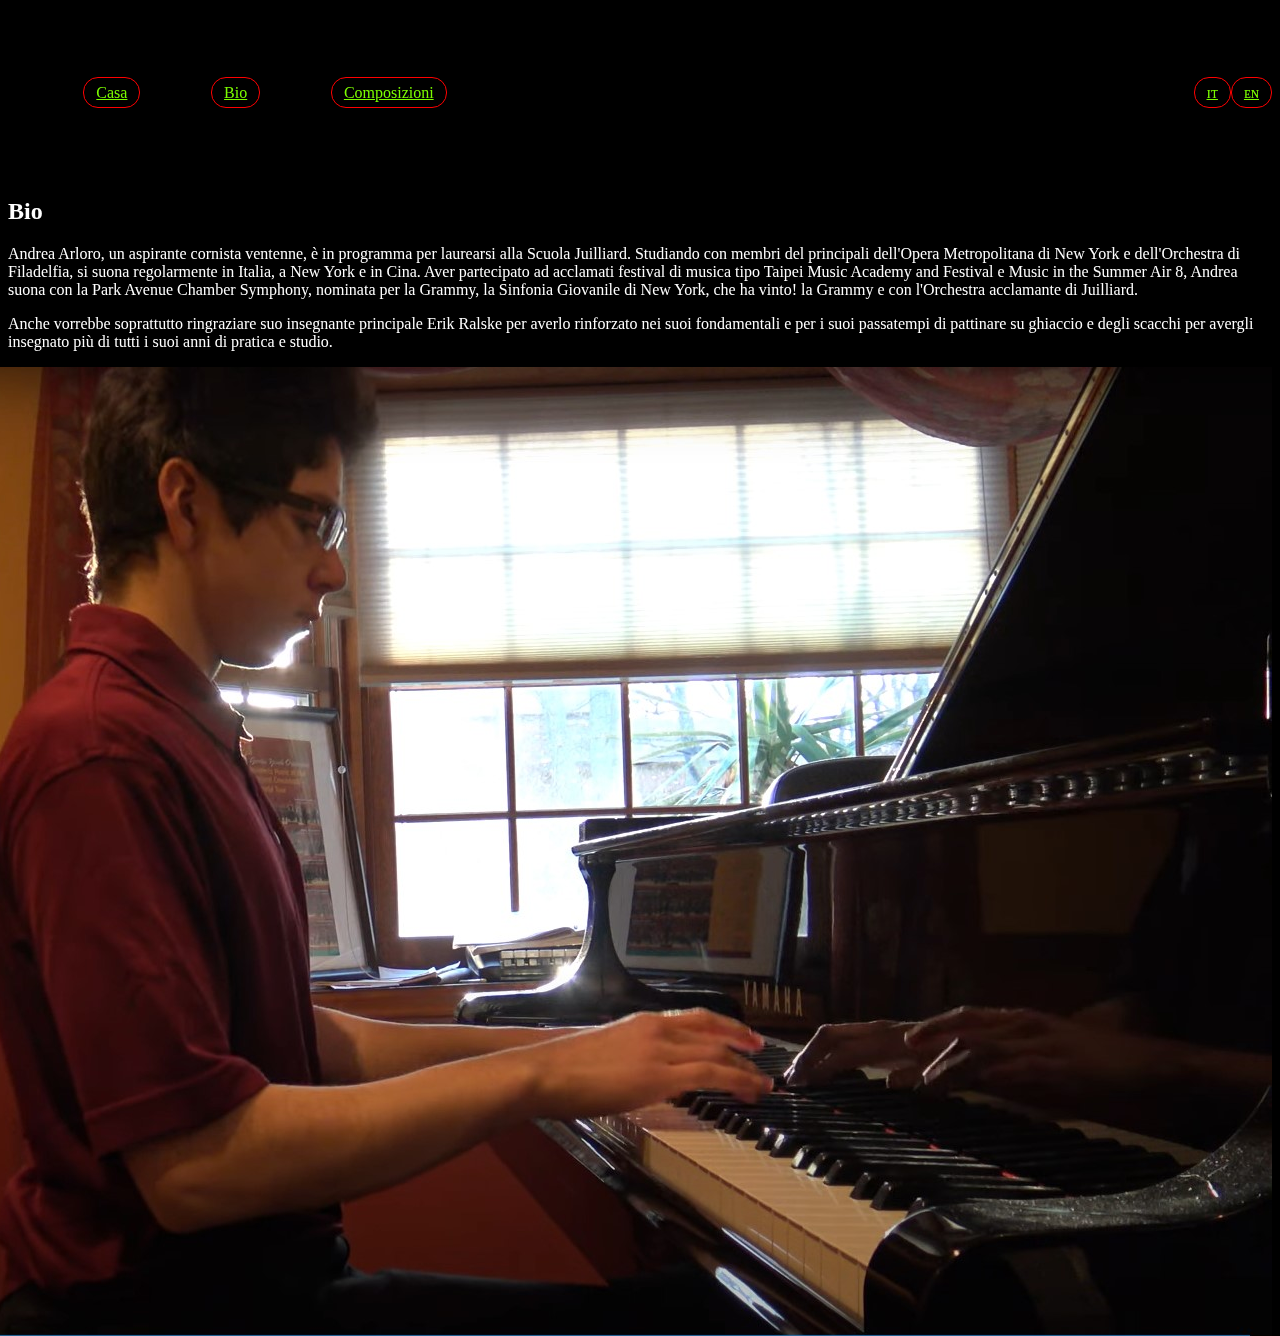
<file: bio.html>
<!DOCTYPE html>
<html lang="it"> 
<head>
    <meta charset="UTF-8">
    <meta http-equiv="X-UA-Compatible" content="IE=edge">
    <meta name="viewport" content="width=device-width, initial-scale=1.0">
    <link rel="stylesheet" type="text/css" href="style.css">

    <title>Bio</title>
</head>
<body>
    <span style="text-align: center; float:right;">
        <nav id="navl">
          <ul>
            <li><a href="/bio.html" class="navlink">ɪᴛ</a></li>
            <li><a href="/en.bio.html" class="navlink">ᴇɴ</a></li>
          </ul>
        </nav>
      </span>
    <nav id="nav">
        <ul>
            <li><a href="/" class="navlink">Casa</a></li>
            <li><a href="/bio.html" class="navlink">Bio</a></li>
            <li><a href="/composizioni.html" class="navlink">Composizioni</a></li>
        </ul>
        <!-- More tabs, such as compositions and recordings, for languages -->
    </nav>
    <section id="Bio" class="tabcontent">
        <h2 class="Bio">Bio</h2>
        <p>Andrea Arloro, un aspirante cornista ventenne, è in programma per laurearsi alla Scuola Juilliard. Studiando con membri del principali dell'Opera Metropolitana di New York e dell'Orchestra di Filadelfia, si suona regolarmente in Italia, a New York e in Cina. Aver partecipato ad acclamati festival di musica tipo Taipei Music Academy and Festival e Music in the Summer Air 8, Andrea suona con la Park Avenue Chamber Symphony, nominata per la Grammy, la Sinfonia Giovanile di New York, che ha vinto! la Grammy e con l'Orchestra acclamante di Juilliard.</p>
        <p>Anche vorrebbe soprattutto ringraziare suo insegnante principale Erik Ralske per averlo rinforzato nei suoi fondamentali e per i suoi passatempi di pattinare su ghiaccio e degli scacchi per avergli insegnato più di tutti i suoi anni di pratica e studio.</p>
        
        <img src="Playing the Piano.jpg" alt="Andrea suonando il Pianoforte a fronte di un raio di Sole." style="float: right; height: auto;">
    </section>
</body>
</html>
</file>
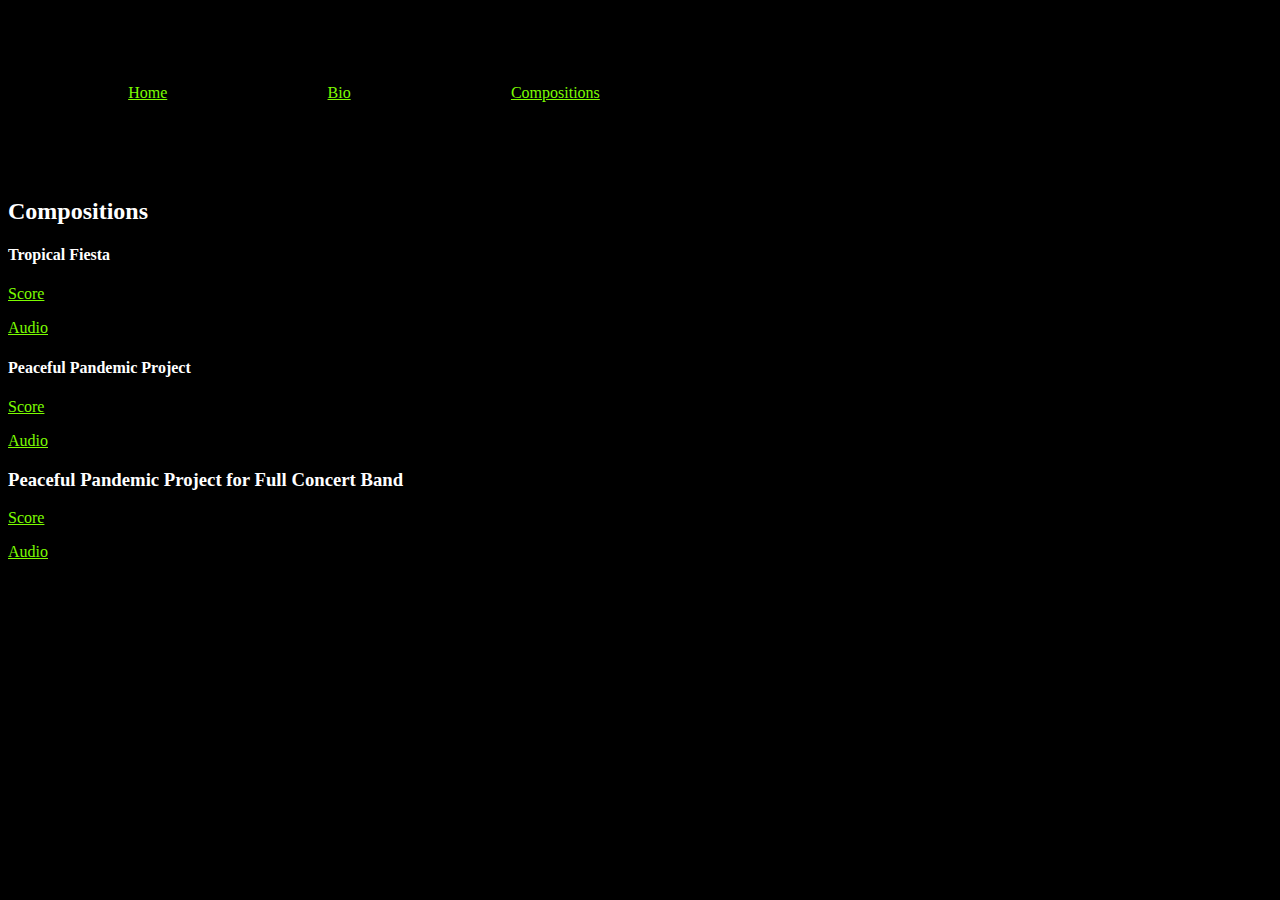
<file: compositions.html>
<!DOCTYPE html>
<html lang="en">
<head>
  <meta charset="UTF-8">
  <meta http-equiv="X-UA-Compatible" content="IE=edge">
  <meta name="viewport" content="width=device-width, initial-scale=1.0">
  <style>
    html {
      background-color: black;
    }

    .tabcontent {
      color: white;
      font-family: cursive;
    }
    a:link {
         color:lawngreen;
        }

        a:hover {
            color:red;
        }

        a:visited {
            color:mediumpurple;
        }

        #nav {
            display: flex;
        }

        ul {
            display: flex;
            justify-content: space-around;
            width: 50%;
            padding-top: 60px;
            padding-bottom: 60px;
        }
  </style>
  <title>Compositions</title>
</head>
<body>
  <nav id="nav">
    <ul>
      <li><a href="/" class="navlink">Home</a></li>
      <li><a href="/bio" class="navlink">Bio</a></li>
      <li><a href="/compositions" class="navlink">Compositions</a></li>
    </ul>
    <!-- More tabs, such as compositions and recordings, for languages -->
  </nav>
  <section id="Compositions" class="tabcontent">
    <h2 class="Compositions">Compositions</h2>
      <h4>Tropical Fiesta</h4>
        <p><a href="https://drive.google.com/file/d/1wftttVw0OFpe9LrugG04wzh5gfYiv2DS/view?usp=sharing" target="_blank" rel="noreferrer opener">Score</a></p>
        <p><a href="https://drive.google.com/file/d/18mzhWVQE4L78SF5bSgkUD7KSZPupdyIE/view?usp=sharing" target="_blank" rel="noreferrer opener">Audio</a></p>
      <h4>Peaceful Pandemic Project</h4>
        <p><a href="https://drive.google.com/file/d/1gT87uJQBIl8mjCvvDrux4jZ2bnqQ4I4Y/view?usp=sharing" target="_blank" rel="noreferrer opener">Score</a></p>
        <p><a href="https://drive.google.com/file/d/1NGuivPw1iUkF8scNWeg9uOuSz53Jb1C0/view?usp=sharing" target="_blank" rel="noreferrer opener">Audio</a></p>
      <h3>Peaceful Pandemic Project for Full Concert Band</h3>
        <p><a href="https://drive.google.com/file/d/119nWYUIN9d1vye40QjIIUfgwv--5KvSC/view?usp=sharing" target="_blank" rel="noreferrer opener">Score</a></p>
        <p><a href="https://drive.google.com/file/d/1vwzjruMJRHABOaBPDAhiFd5xo2tQPc1K/view?usp=sharing" target="_blank" rel="noreferrer opener">Audio</a></p>
  </section>
</body>
</html>
</file>
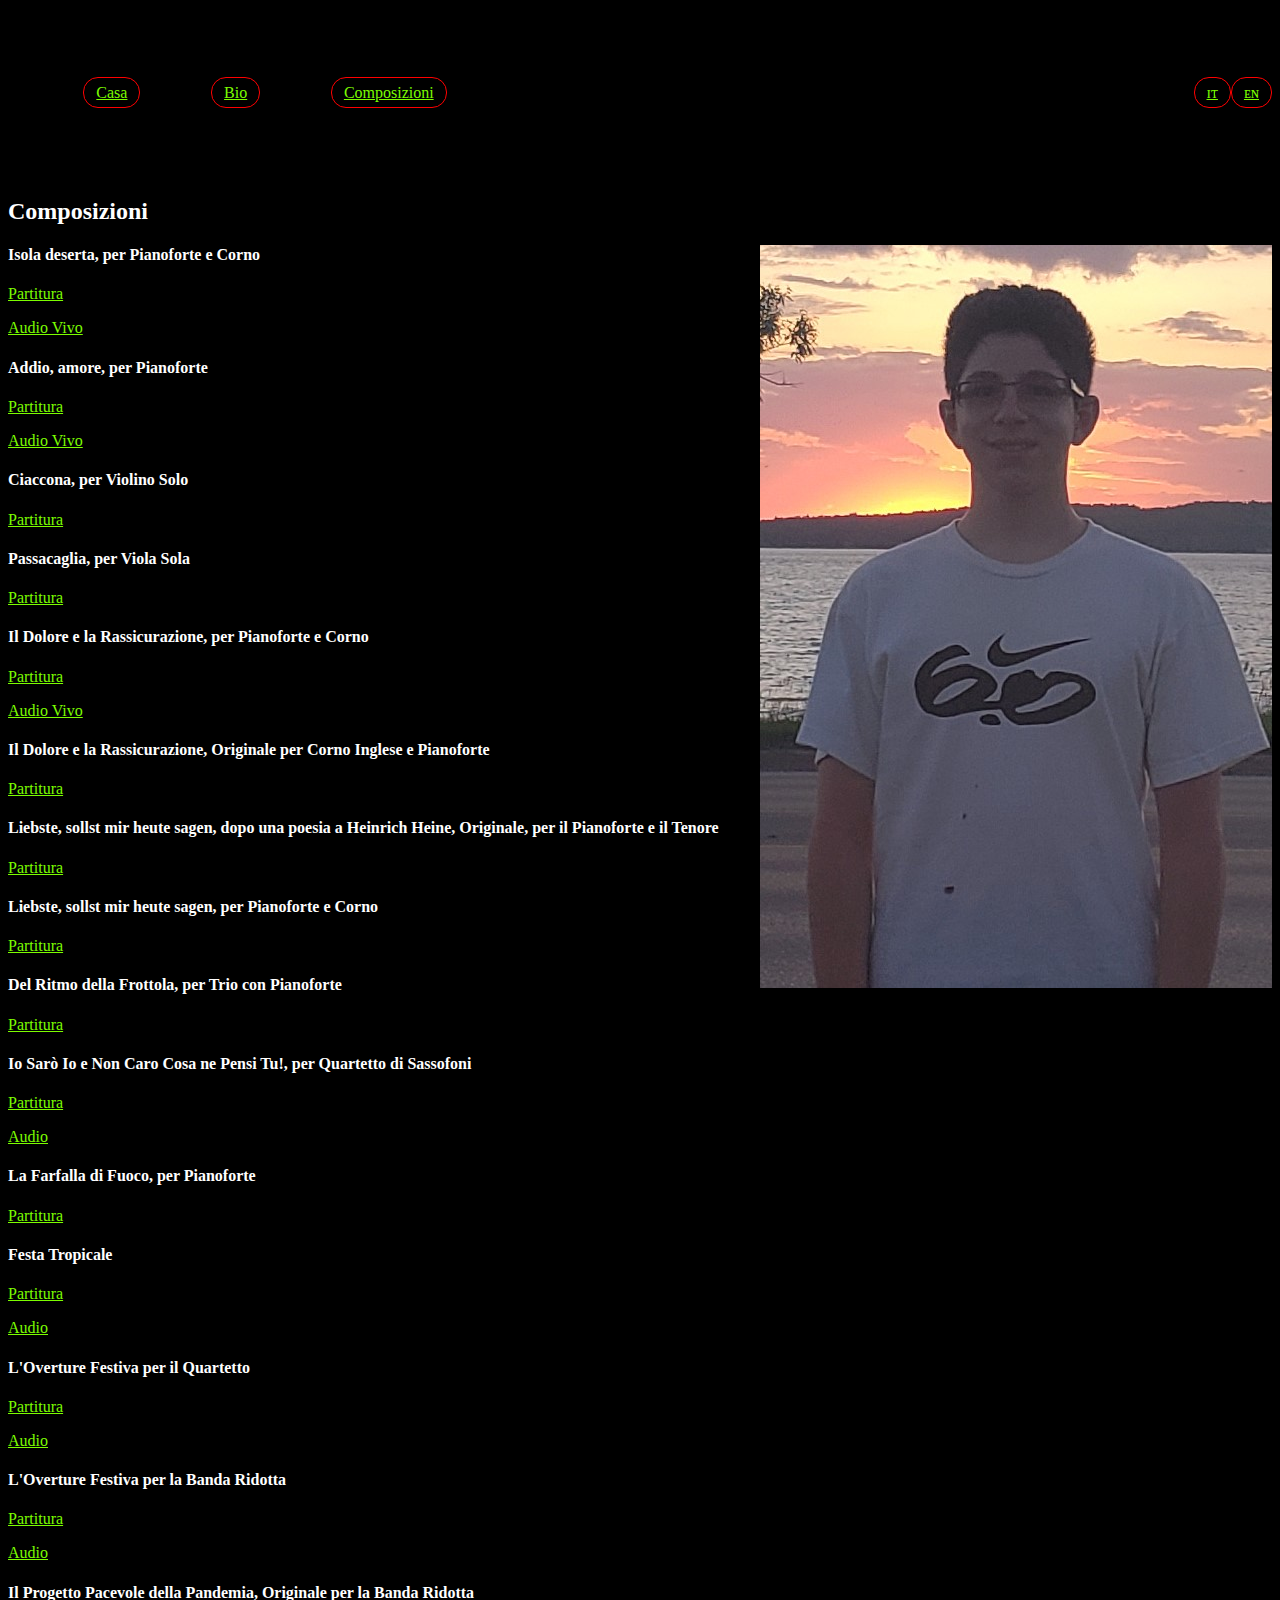
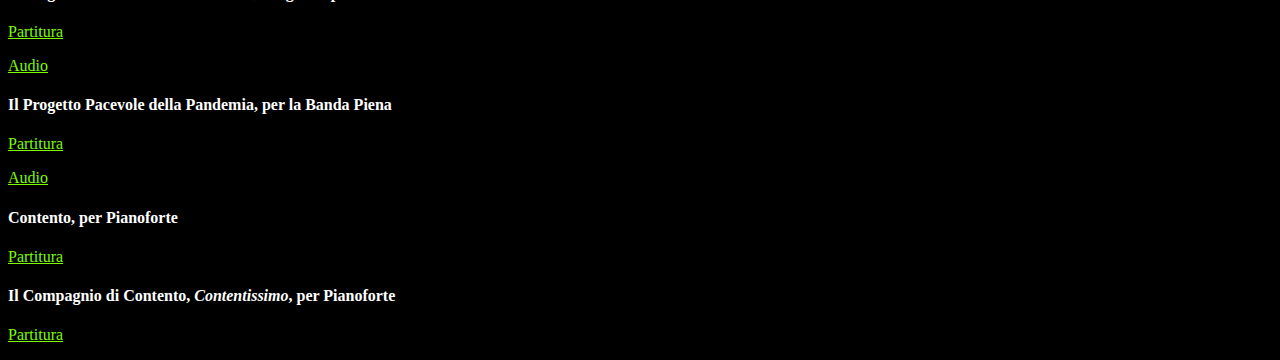
<file: composizioni.html>
<!DOCTYPE html>
<html lang="it">
<head>
  <meta charset="UTF-8">
  <meta http-equiv="X-UA-Compatible" content="IE=edge">
  <meta name="viewport" content="width=device-width, initial-scale=1.0">
  <link rel="stylesheet" type="text/css" href="style.css">

  <title>Composizioni</title>
</head>
<body>
  <span style="text-align: center; float:right;">
    <nav id="navl">
      <ul>
        <li><a href="/composizioni.html" class="navlink">  ɪᴛ  </a></li>
        <li><a href="/en.compositions.html" class="navlink">  ᴇɴ  </a></li>
      </ul>
    </nav>
  </span>
  <nav id="nav">
    <ul>
      <li><a href="/" class="navlink">Casa</a></li>
      <li><a href="/bio.html" class="navlink">Bio</a></li>
      <li><a href="/composizioni.html" class="navlink">Composizioni</a></li>
    </ul>
    <!-- More tabs, such as compositions and recordings, for languages -->
  </nav>

  <section id="Compositions" class="tabcontent">
    <h2 class="Compositions">Composizioni</h2>
      <img src="Juilliard ID Picture.jpg" alt="Andrea a fronte di una Spiaggia durante il Tramonto" style="float: right; height: auto;">
      <h4>Isola deserta, per Pianoforte e Corno</h4>
        <p><a href="https://drive.google.com/file/d/1ydTd9npCciMvclToaZZKymMh9Rtt1skl/view?usp=drive_link" target="_blank" rel="noreferrer opener">Partitura</a></p>
        <p><a href="https://drive.google.com/file/d/1-Dxw-ynTEo_yDwmQ-aE84GjAlciUEi2h/view?usp=drivesdk" target="_blank" rel="noreferrer opener">Audio Vivo</a></p>
      <h4>Addio, amore, per Pianoforte</h4>
        <p><a href="https://drive.google.com/file/d/10czqCivCSCfCrj82z2UQSIMxfM6muD7s/view?usp=drive_link" target="_blank" rel="noreferrer opener">Partitura</a></p>
        <p><a href="https://drive.google.com/file/d/1ZcieMntUiUgvN8vBbG5FvHwnbE056xKs/view?usp=sharing" target="_blank" rel="noreferrer opener">Audio Vivo</a></p>
      <h4>Ciaccona, per Violino Solo</h4>
        <p><a href="https://drive.google.com/file/d/1NFVXff8KTHycl9CvB63EXveuLEJJVZno/view?usp=sharing" target="_blank" rel="noreferrer opener">Partitura</a></p>
      <h4>Passacaglia, per Viola Sola</h4>
        <p><a href="https://drive.google.com/file/d/1ETzY7DMbpLHl2sx6P0AJYqYpbCaDBu3U/view?usp=sharing" target="_blank" rel="noreferrer opener">Partitura</a></p>
      <h4>Il Dolore e la Rassicurazione, per Pianoforte e Corno</h4>
        <p><a href="https://drive.google.com/file/d/19D00aoBWOaCyAknYsHiyzqBvrlrc8kDH/view?usp=sharing" target="_blank" rel="noreferrer opener">Partitura</a></p>
        <p><a href="https://drive.google.com/file/d/1_thwVkg8W2-Z5-GKtiPJ10fQidR1_qSi/view?usp=sharing">Audio Vivo</a></p>
    <h4>Il Dolore e la Rassicurazione, Originale per Corno Inglese e Pianoforte</h4>
        <p><a href="https://drive.google.com/file/d/1selsKhPweQ1-OjJzahQoMNoRKdDIBBi-/view?usp=sharing" target="_blank" rel="noreferrer opener">Partitura</a></p>
      <h4>Liebste, sollst mir heute sagen, dopo una poesia a Heinrich Heine, Originale, per il Pianoforte e il Tenore</h4>
        <p><a href="https://drive.google.com/file/d/16VowlrS2JGz4Bf2wglF4DObC1sLOdtJv/view?usp=drive_link" target="_blank" rel="noreferrer opener">Partitura</a></p>
      <h4>Liebste, sollst mir heute sagen, per Pianoforte e Corno</h4>
        <p><a href="https://drive.google.com/file/d/1wKy3kZRcmUa_8G0cAXIDcdLOvSdaTfLt/view?usp=drive_link" target="_blank" rel="noreferrer opener">Partitura</a></p>
      <h4>Del Ritmo della Frottola, per Trio con Pianoforte</h4>
        <p><a href="https://drive.google.com/file/d/1fkyFRK8IogFosTvvZNimsbgt-buGHhkd/view?usp=sharing" target="_blank" rel="noreferrer opener">Partitura</a></p>
      <h4>Io Sarò Io e Non Caro Cosa ne Pensi Tu!, per Quartetto di Sassofoni</h4>
        <p><a href="https://drive.google.com/file/d/1BE1iqVmY4ppc03SYf-Xo37tOpLAvDXla/view?usp=sharing" target="_blank" rel="noreferrer opener">Partitura</a></p>
        <p><a href="https://drive.google.com/file/d/1FiKH2ig7ZdiJjkL6GaMGbDi_DsDr4R62/view?usp=sharing" target="_blank" rel="noreferrer opener">Audio</a></p>
      <h4>La Farfalla di Fuoco, per Pianoforte</h4>
        <p><a href="https://drive.google.com/file/d/1ZzPVQcgutRm_QWv8hFcrzF8wOgzrlciO/view?usp=sharing" target="_blank" rel="noreferrer opener">Partitura</a></p>

      <h4>Festa Tropicale</h4>
        <p><a href="https://drive.google.com/file/d/1wftttVw0OFpe9LrugG04wzh5gfYiv2DS/view?usp=sharing" target="_blank" rel="noreferrer opener">Partitura</a></p>
        <p><a href="https://drive.google.com/file/d/18mzhWVQE4L78SF5bSgkUD7KSZPupdyIE/view?usp=sharing" target="_blank" rel="noreferrer opener">Audio</a></p>
      <h4>L'Overture Festiva per il Quartetto</h4>
        <p><a href="https://drive.google.com/file/d/103lSssfjj8gx6mDf_lUXt1QL4dO8Rljh/view?usp=share_link" target="_blank" rel="noreferrer opener">Partitura</a></p>
        <p><a href="https://drive.google.com/file/d/1QMEIzVal-MDhGIplF0L41bq1ngiOJLTq/view?usp=share_link" target="_blank" rel="noreferrer opener">Audio</a></p>
      <h4>L'Overture Festiva per la Banda Ridotta</h4>
      <p><a href="https://drive.google.com/file/d/1ps5wXhXa_nZTPlf1s0vIya3aU1Mdirwn/view?usp=share_link" target="_blank" rel="noreferrer opener">Partitura</a></p>
      <p><a href="https://drive.google.com/drive/u/2/folders/1S75q3aQRJb_pfaEXvkvHtxTWHIHOOuii" target="_blank" rel="noreferrer opener">Audio</a></p>
      <h4>Il Progetto Pacevole della Pandemia, Originale per la Banda Ridotta</h4>
        <p><a href="https://drive.google.com/file/d/1gT87uJQBIl8mjCvvDrux4jZ2bnqQ4I4Y/view?usp=sharing" target="_blank" rel="noreferrer opener">Partitura</a></p>
        <p><a href="https://drive.google.com/file/d/1NGuivPw1iUkF8scNWeg9uOuSz53Jb1C0/view?usp=sharing" target="_blank" rel="noreferrer opener">Audio</a></p>
      <h4>Il Progetto Pacevole della Pandemia, per la Banda Piena</h4>
        <p><a href="https://drive.google.com/file/d/119nWYUIN9d1vye40QjIIUfgwv--5KvSC/view?usp=sharing" target="_blank" rel="noreferrer opener">Partitura</a></p>
        <p><a href="https://drive.google.com/file/d/1vwzjruMJRHABOaBPDAhiFd5xo2tQPc1K/view?usp=sharing" target="_blank" rel="noreferrer opener">Audio</a></p>
      <h4>Contento, per Pianoforte</h4>
        <p><a href="https://drive.google.com/file/d/1GxhHlQGg6ArADw_HOCaIQCbtcv90Y2eN/view?usp=share_link" target="_blank" rel="noreferrer opener">Partitura</a></p>
      <h4>Il Compagnio di Contento, <em>Contentissimo</em>, per Pianoforte</h4>
        <p><a href="https://drive.google.com/file/d/1BzT7R4zP2BwKW-6AgXFvUQ2UgmJjlbPz/view?usp=sharing" target="_blank" rel="noreferrer opener">Partitura</a></p>
  </section>
</body>
</html>
</file>
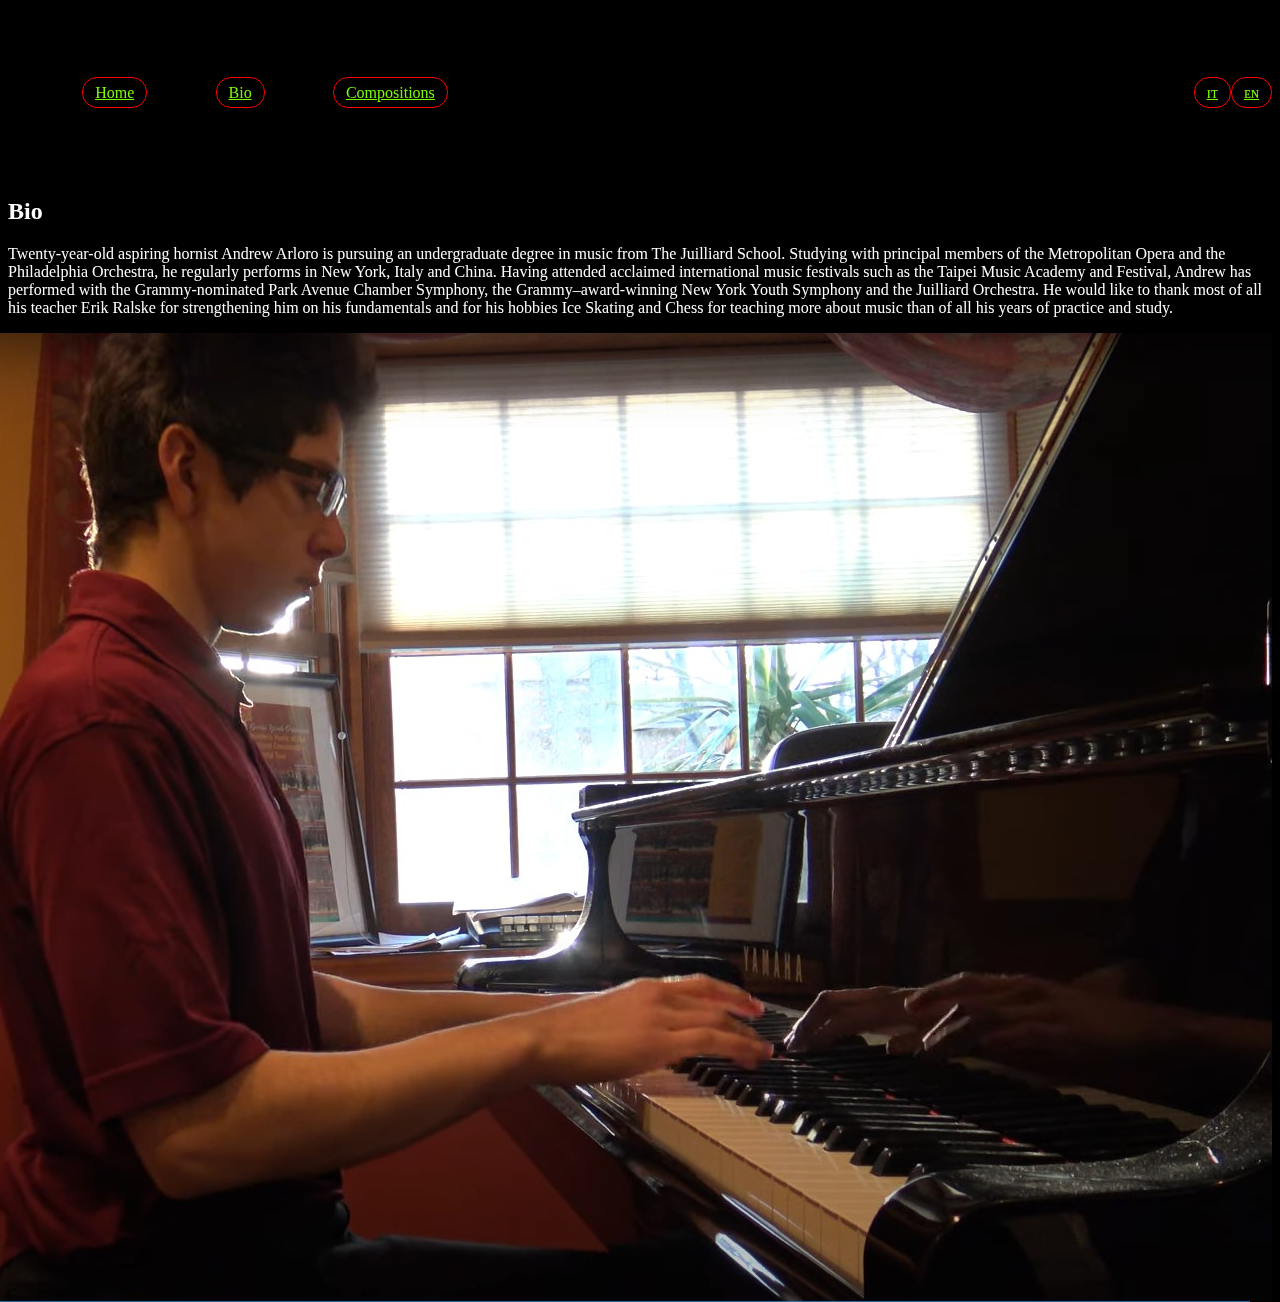
<file: en.bio.html>
<!DOCTYPE html>
<html lang="en"> 
<head>
    <meta charset="UTF-8">
    <meta http-equiv="X-UA-Compatible" content="IE=edge">
    <meta name="viewport" content="width=device-width, initial-scale=1.0">
    <link rel="stylesheet" type="text/css" href="style.css">

    <title>Bio</title>
</head>
<body>
    <span style="text-align: center; float:right;">
        <nav id="navl">
          <ul>
            <li><a href="/bio.html" class="navlink">ɪᴛ</a></li>
            <li><a href="/en.bio.html" class="navlink">ᴇɴ</a></li>
          </ul>
        </nav>
      </span>
    <nav id="nav">
        <ul>
            <li><a href="/en.index.html" class="navlink">Home</a></li>
            <li><a href="/en.bio" class="navlink">Bio</a></li>
            <li><a href="/en.compositions.html" class="navlink">Compositions</a></li>
        </ul>
        <!-- More tabs, such as compositions and recordings, for languages -->
    </nav>
    <section id="Bio" class="tabcontent">
        <h2 class="Bio">Bio</h2>
        <p>Twenty-year-old aspiring hornist Andrew Arloro is pursuing an undergraduate degree in music from The Juilliard School. Studying with principal members of the Metropolitan Opera and the Philadelphia Orchestra, he regularly performs in New York, Italy and China. Having attended acclaimed international music festivals such as the Taipei Music Academy and Festival, Andrew has performed with the Grammy-nominated Park Avenue Chamber Symphony, the Grammy–award-winning New York Youth Symphony and the Juilliard Orchestra. He would like to thank most of all his teacher Erik Ralske for strengthening him on his fundamentals and for his hobbies Ice Skating and Chess for teaching more about music than of all his years of practice and study.</p>
        <img src="Playing the Piano.jpg" alt="Andrew playing the Piano in front of a ray of Sun." style="float: right; height: auto;">
    </section>
</body>
</html>
</file>
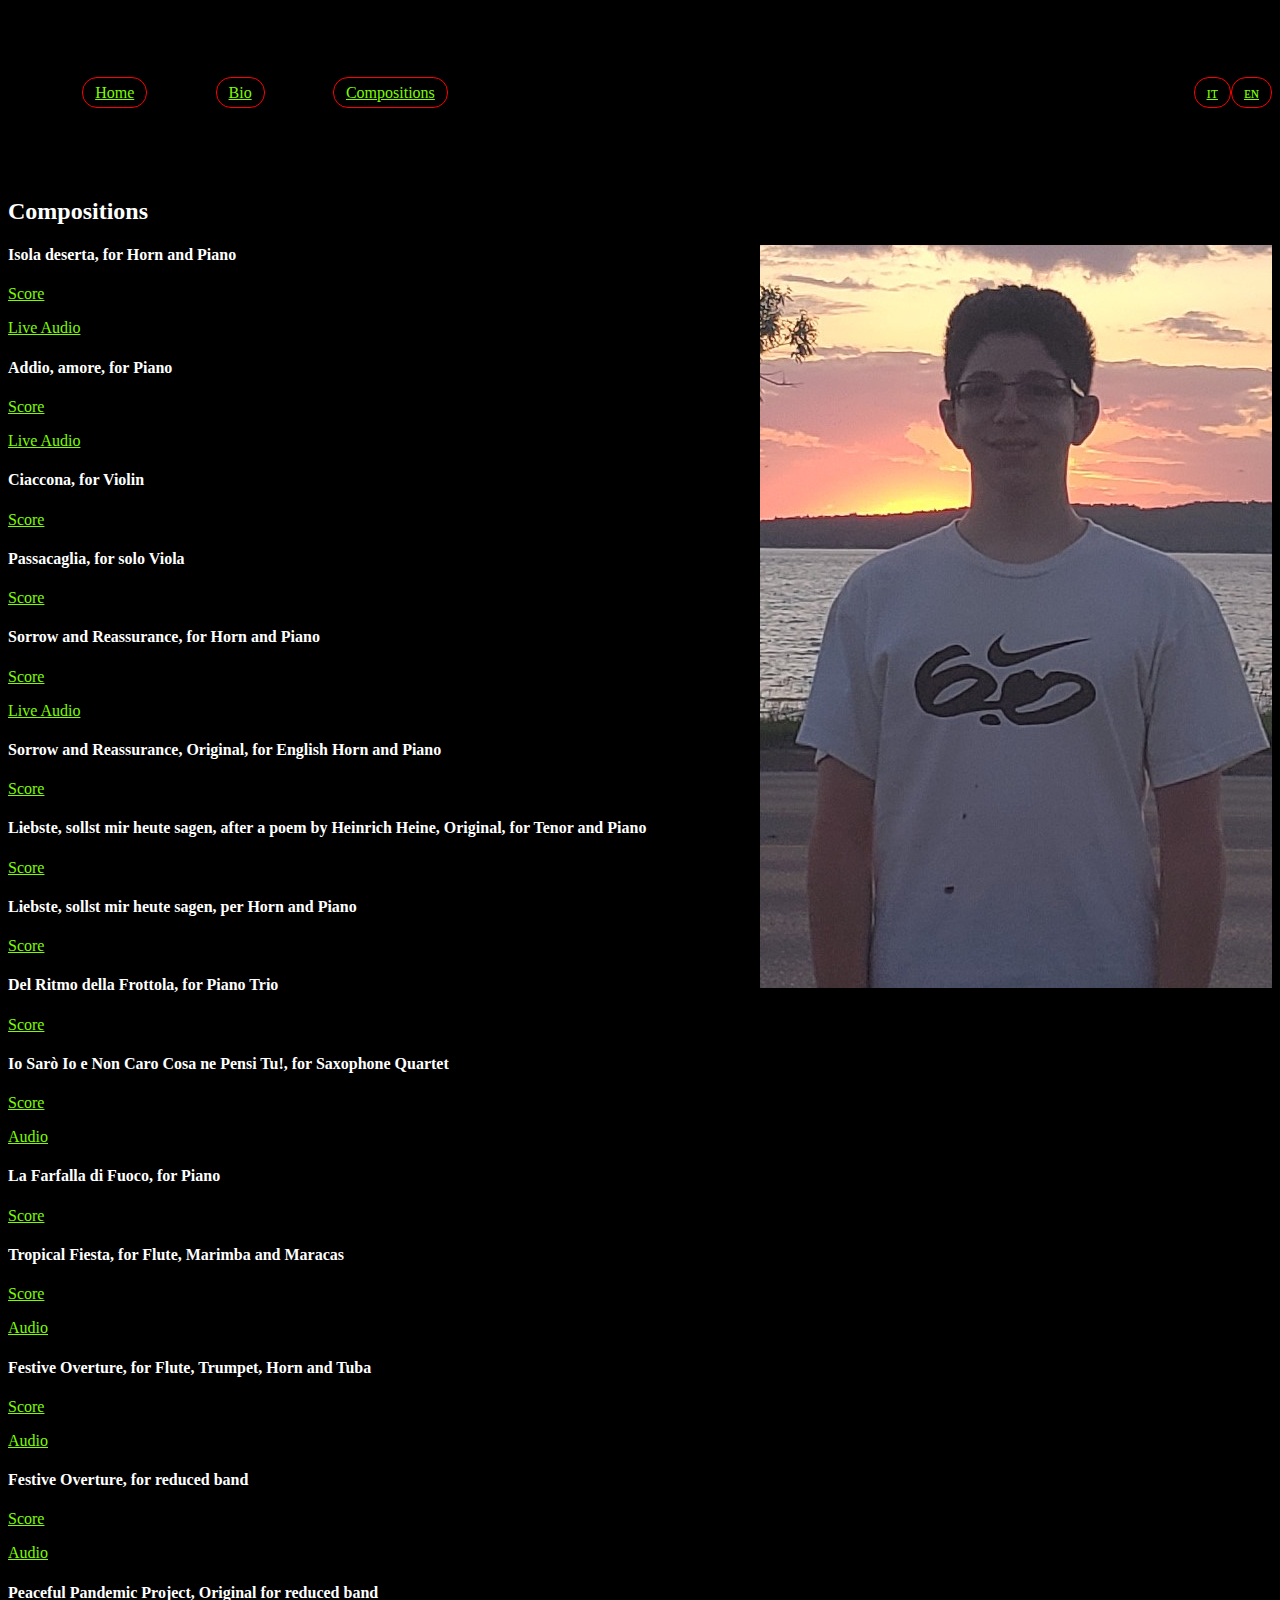
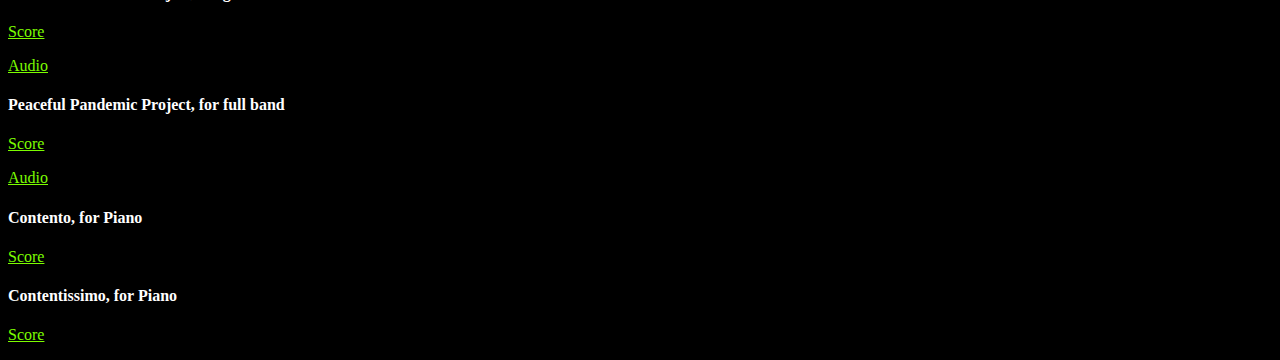
<file: en.compositions.html>
<!DOCTYPE html>
<html lang="en">
<head>
  <meta charset="UTF-8">
  <meta http-equiv="X-UA-Compatible" content="IE=edge">
  <meta name="viewport" content="width=device-width, initial-scale=1.0">
  <link rel="stylesheet" type="text/css" href="style.css">

  <title>Compositions</title>
</head>
<body>
  <span style="text-align: center; float:right;">
    <nav id="navl">
      <ul>
        <li><a href="/composizioni.html" class="navlink">  ɪᴛ  </a></li>
        <li><a href="/en.compositions.html" class="navlink">  ᴇɴ  </a></li>
      </ul>
    </nav>
  </span>
  <nav id="nav">
    <ul>
      <li><a href="/en.index.html" class="navlink">Home</a></li>
      <li><a href="/en.bio.html" class="navlink">Bio</a></li>
      <li><a href="/en.compositions.html" class="navlink">Compositions</a></li>
    </ul>
  </nav>
  <section id="Compositions" class="tabcontent">
    <h2 class="Compositions">Compositions</h2>
    <img src="Juilliard ID Picture.jpg" alt="Andrew in front of a beach during Sunset" style="float: right; height: auto;">
      <h4>Isola deserta, for Horn and Piano</h4>
        <p><a href="https://drive.google.com/file/d/1ydTd9npCciMvclToaZZKymMh9Rtt1skl/view?usp=drive_link" target="_blank" rel="noreferrer opener">Score</a></p>
        <p><a href="https://drive.google.com/file/d/1-Dxw-ynTEo_yDwmQ-aE84GjAlciUEi2h/view?usp=drivesdk" target="_blank" rel="noreferrer opener">Live Audio</a></p>
      <h4>Addio, amore, for Piano</h4>
        <p><a href="https://drive.google.com/file/d/10czqCivCSCfCrj82z2UQSIMxfM6muD7s/view?usp=drive_link" target="_blank" rel="noreferrer opener">Score</a></p>
        <p><a href="https://drive.google.com/file/d/1ZcieMntUiUgvN8vBbG5FvHwnbE056xKs/view?usp=sharing" target="_blank" rel="noreferrer opener">Live Audio</a></p>
      <h4>Ciaccona, for Violin</h4>
        <p><a href="https://drive.google.com/file/d/1NFVXff8KTHycl9CvB63EXveuLEJJVZno/view?usp=sharing" target="_blank" rel="noreferrer opener">Score</a></p>
      <h4>Passacaglia, for solo Viola</h4>
        <p><a href="https://drive.google.com/file/d/1ETzY7DMbpLHl2sx6P0AJYqYpbCaDBu3U/view?usp=sharing" target="_blank" rel="noreferrer opener">Score</a></p>
      <h4>Sorrow and Reassurance, for Horn and Piano</h4>
        <p><a href="https://drive.google.com/file/d/19D00aoBWOaCyAknYsHiyzqBvrlrc8kDH/view?usp=sharing" target="_blank" rel="noreferrer opener">Score</a></p>
        <p><a href="https://drive.google.com/file/d/1_thwVkg8W2-Z5-GKtiPJ10fQidR1_qSi/view?usp=sharing">Live Audio</a></p>
    <h4>Sorrow and Reassurance, Original, for English Horn and Piano</h4>
        <p><a href="https://drive.google.com/file/d/1selsKhPweQ1-OjJzahQoMNoRKdDIBBi-/view?usp=sharing" target="_blank" rel="noreferrer opener">Score</a></p>
      <h4>Liebste, sollst mir heute sagen, after a poem by Heinrich Heine, Original, for Tenor and Piano</h4>
        <p><a href="https://drive.google.com/file/d/16VowlrS2JGz4Bf2wglF4DObC1sLOdtJv/view?usp=drive_link" target="_blank" rel="noreferrer opener">Score</a></p>
      <h4>Liebste, sollst mir heute sagen, per Horn and Piano</h4>
        <p><a href="https://drive.google.com/file/d/1wKy3kZRcmUa_8G0cAXIDcdLOvSdaTfLt/view?usp=drive_link" target="_blank" rel="noreferrer opener">Score</a></p>
      <h4>Del Ritmo della Frottola, for Piano Trio</h4>
        <p><a href="https://drive.google.com/file/d/1fkyFRK8IogFosTvvZNimsbgt-buGHhkd/view?usp=sharing" target="_blank" rel="noreferrer opener">Score</a></p>
      <h4>Io Sarò Io e Non Caro Cosa ne Pensi Tu!, for Saxophone Quartet</h4>
        <p><a href="https://drive.google.com/file/d/1BE1iqVmY4ppc03SYf-Xo37tOpLAvDXla/view?usp=sharing" target="_blank" rel="noreferrer opener">Score</a></p>
        <p><a href="https://drive.google.com/file/d/1FiKH2ig7ZdiJjkL6GaMGbDi_DsDr4R62/view?usp=sharing" target="_blank" rel="noreferrer opener">Audio</a></p>
      <h4>La Farfalla di Fuoco, for Piano</h4>
        <p><a href="https://drive.google.com/file/d/1ZzPVQcgutRm_QWv8hFcrzF8wOgzrlciO/view?usp=sharing" target="_blank" rel="noreferrer opener">Score</a></p>

      <h4>Tropical Fiesta, for Flute, Marimba and Maracas</h4>
        <p><a href="https://drive.google.com/file/d/1wftttVw0OFpe9LrugG04wzh5gfYiv2DS/view?usp=sharing" target="_blank" rel="noreferrer opener">Score</a></p>
        <p><a href="https://drive.google.com/file/d/18mzhWVQE4L78SF5bSgkUD7KSZPupdyIE/view?usp=sharing" target="_blank" rel="noreferrer opener">Audio</a></p>
      <h4>Festive Overture, for Flute, Trumpet, Horn and Tuba</h4>
        <p><a href="https://drive.google.com/file/d/103lSssfjj8gx6mDf_lUXt1QL4dO8Rljh/view?usp=share_link" target="_blank" rel="noreferrer opener">Score</a></p>
        <p><a href="https://drive.google.com/file/d/1QMEIzVal-MDhGIplF0L41bq1ngiOJLTq/view?usp=share_link" target="_blank" rel="noreferrer opener">Audio</a></p>
      <h4>Festive Overture, for reduced band</h4>
      <p><a href="https://drive.google.com/file/d/1ps5wXhXa_nZTPlf1s0vIya3aU1Mdirwn/view?usp=share_link" target="_blank" rel="noreferrer opener">Score</a></p>
      <p><a href="https://drive.google.com/drive/u/2/folders/1S75q3aQRJb_pfaEXvkvHtxTWHIHOOuii" target="_blank" rel="noreferrer opener">Audio</a></p>
      <h4>Peaceful Pandemic Project, Original for reduced band</h4>
        <p><a href="https://drive.google.com/file/d/1gT87uJQBIl8mjCvvDrux4jZ2bnqQ4I4Y/view?usp=sharing" target="_blank" rel="noreferrer opener">Score</a></p>
        <p><a href="https://drive.google.com/file/d/1NGuivPw1iUkF8scNWeg9uOuSz53Jb1C0/view?usp=sharing" target="_blank" rel="noreferrer opener">Audio</a></p>
      <h4>Peaceful Pandemic Project, for full band</h4>
        <p><a href="https://drive.google.com/file/d/119nWYUIN9d1vye40QjIIUfgwv--5KvSC/view?usp=sharing" target="_blank" rel="noreferrer opener">Score</a></p>
        <p><a href="https://drive.google.com/file/d/1vwzjruMJRHABOaBPDAhiFd5xo2tQPc1K/view?usp=sharing" target="_blank" rel="noreferrer opener">Audio</a></p>
      <h4>Contento, for Piano</h4>
        <p><a href="https://drive.google.com/file/d/1GxhHlQGg6ArADw_HOCaIQCbtcv90Y2eN/view?usp=share_link" target="_blank" rel="noreferrer opener">Score</a></p>
      <h4>Contentissimo, for Piano</h4>
        <p><a href="https://drive.google.com/file/d/1BzT7R4zP2BwKW-6AgXFvUQ2UgmJjlbPz/view?usp=sharing" target="_blank" rel="noreferrer opener">Score</a></p>
</file>
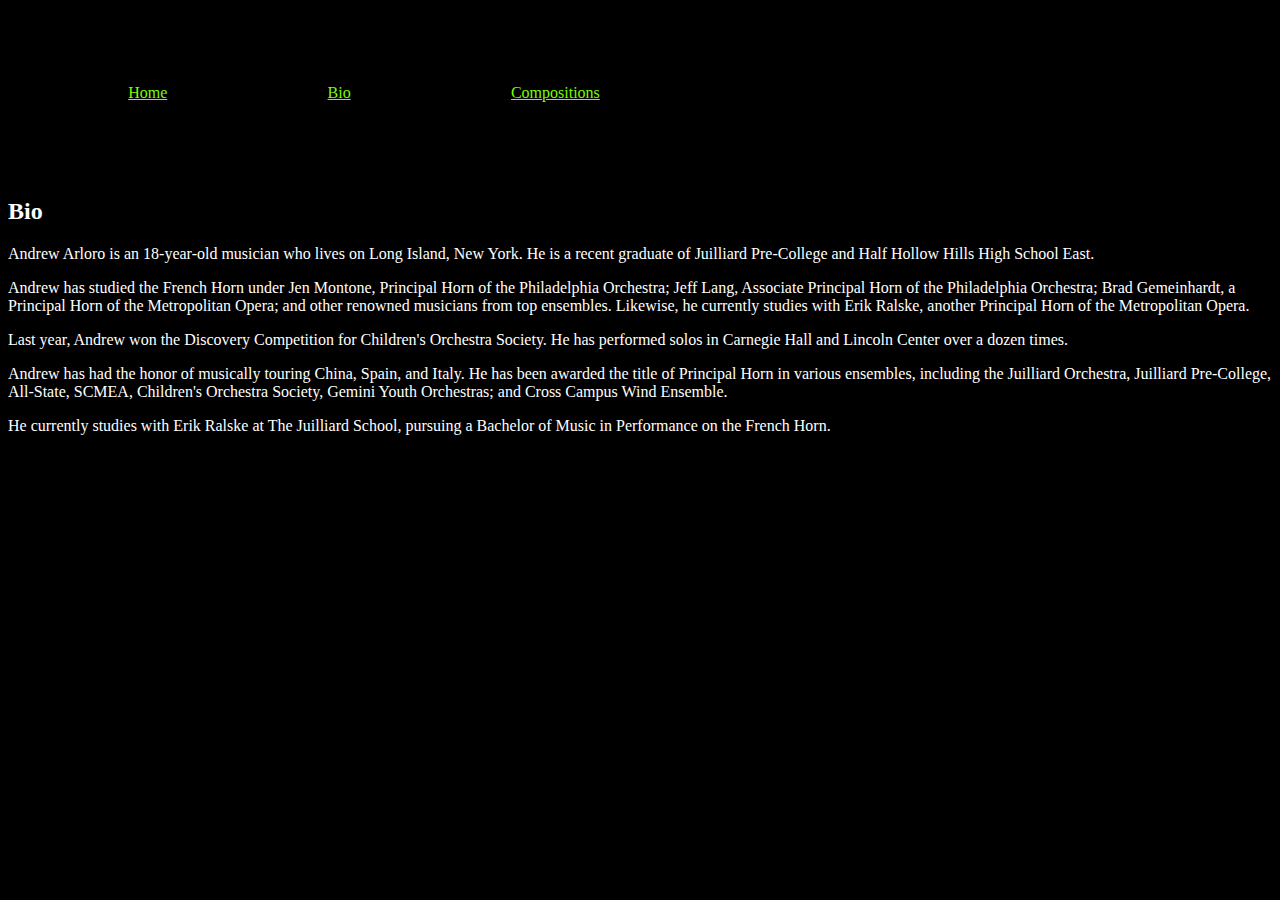
<file: en/en/bio.html>
<!DOCTYPE html>
<html lang="en"> 
<head>
    <meta charset="UTF-8">
    <meta http-equiv="X-UA-Compatible" content="IE=edge">
    <meta name="viewport" content="width=device-width, initial-scale=1.0">
    <style>
        html {
            background-color: black;
        }

        .tabcontent {
            color: white;
            font-family: cursive;
        }

        a:link {
         color:lawngreen;
        }

        a:hover {
            color:red;
        }

        a:visited {
            color:mediumpurple;
        }

        #nav {
            display: flex;
        }

        ul {
            display: flex;
            justify-content: space-around;
            width: 50%;
            padding-top: 60px;
            padding-bottom: 60px;
        }
    </style>
    <title>Bio</title>
</head>
<body>
    <nav id="nav">
        <ul>
            <li><a href="/" class="navlink">Home</a></li>
            <li><a href="/bio" class="navlink">Bio</a></li>
            <li><a href="/compositions" class="navlink">Compositions</a></li>
        </ul>
        <!-- More tabs, such as compositions and recordings, for languages -->
    </nav>
    <section id="Bio" class="tabcontent">
        <h2 class="Bio">Bio</h2>
        <p>Andrew Arloro is an 18-year-old musician who lives on Long Island, New York. He is a recent graduate of Juilliard Pre-College and Half Hollow Hills High School East.</p>
        <p>Andrew has studied the French Horn under Jen Montone, Principal Horn of the Philadelphia Orchestra; Jeff Lang, Associate Principal Horn of the Philadelphia Orchestra; Brad Gemeinhardt, a Principal Horn of the Metropolitan Opera; and other renowned musicians from top ensembles. Likewise, he currently studies with Erik Ralske, another Principal Horn of the Metropolitan Opera.</p>
        <p>Last year, Andrew won the Discovery Competition for Children's Orchestra Society. He has performed solos in Carnegie Hall and Lincoln Center over a dozen times.</p>        
        <p>Andrew has had the honor of musically touring China, Spain, and Italy. He has been awarded the title of Principal Horn in various ensembles, including the Juilliard Orchestra, Juilliard Pre-College, All-State, SCMEA, Children's Orchestra Society, Gemini Youth Orchestras; and Cross Campus Wind Ensemble.</p>
        <p>He currently studies with Erik Ralske at The Juilliard School, pursuing a Bachelor of Music in Performance on the French Horn.</p>
    </section>
</body>
</html>
</file>
<file: style.css>
* {
  box-sizing: border-box;
}

p,h1,h2,h3,h4,h5,h6 {
  color: white;
}

html {
  background-color: black;
}

.footer {
  font-family: Helvetica, sans-serif;
  height: 100px;
  width: 100%;
  position: fixed;
  bottom: 0px;
  display: flex;
  align-items: center;
  justify-content: center;
}

a:link {
  color: lawngreen;
}

a:hover {
  color: white;
  background-color: red;
}

a:visited {
  color: lawngreen;
}

.navlink {
  padding: 6px 12px;
  border: 1px solid red;
  border-radius: 15px;
}

#nav {
  display: flex;
  color: black;
  width: 75%;
}

#navl {
  display: flex;
  color: black;
  width: 18%;
}

ul {
  display: flex;
  justify-content: space-around;
  width: 50%;
  padding-top: 60px;
  padding-bottom: 60px;
}

#Bio {
  color: white;
  font-family: cursive;
}

.center {
  display: block;
  margin-left: auto;
  margin-right: auto;
}

p.center {
  margin-left: auto;
  margin-right: auto;
  text-align: center;
}
</file>
